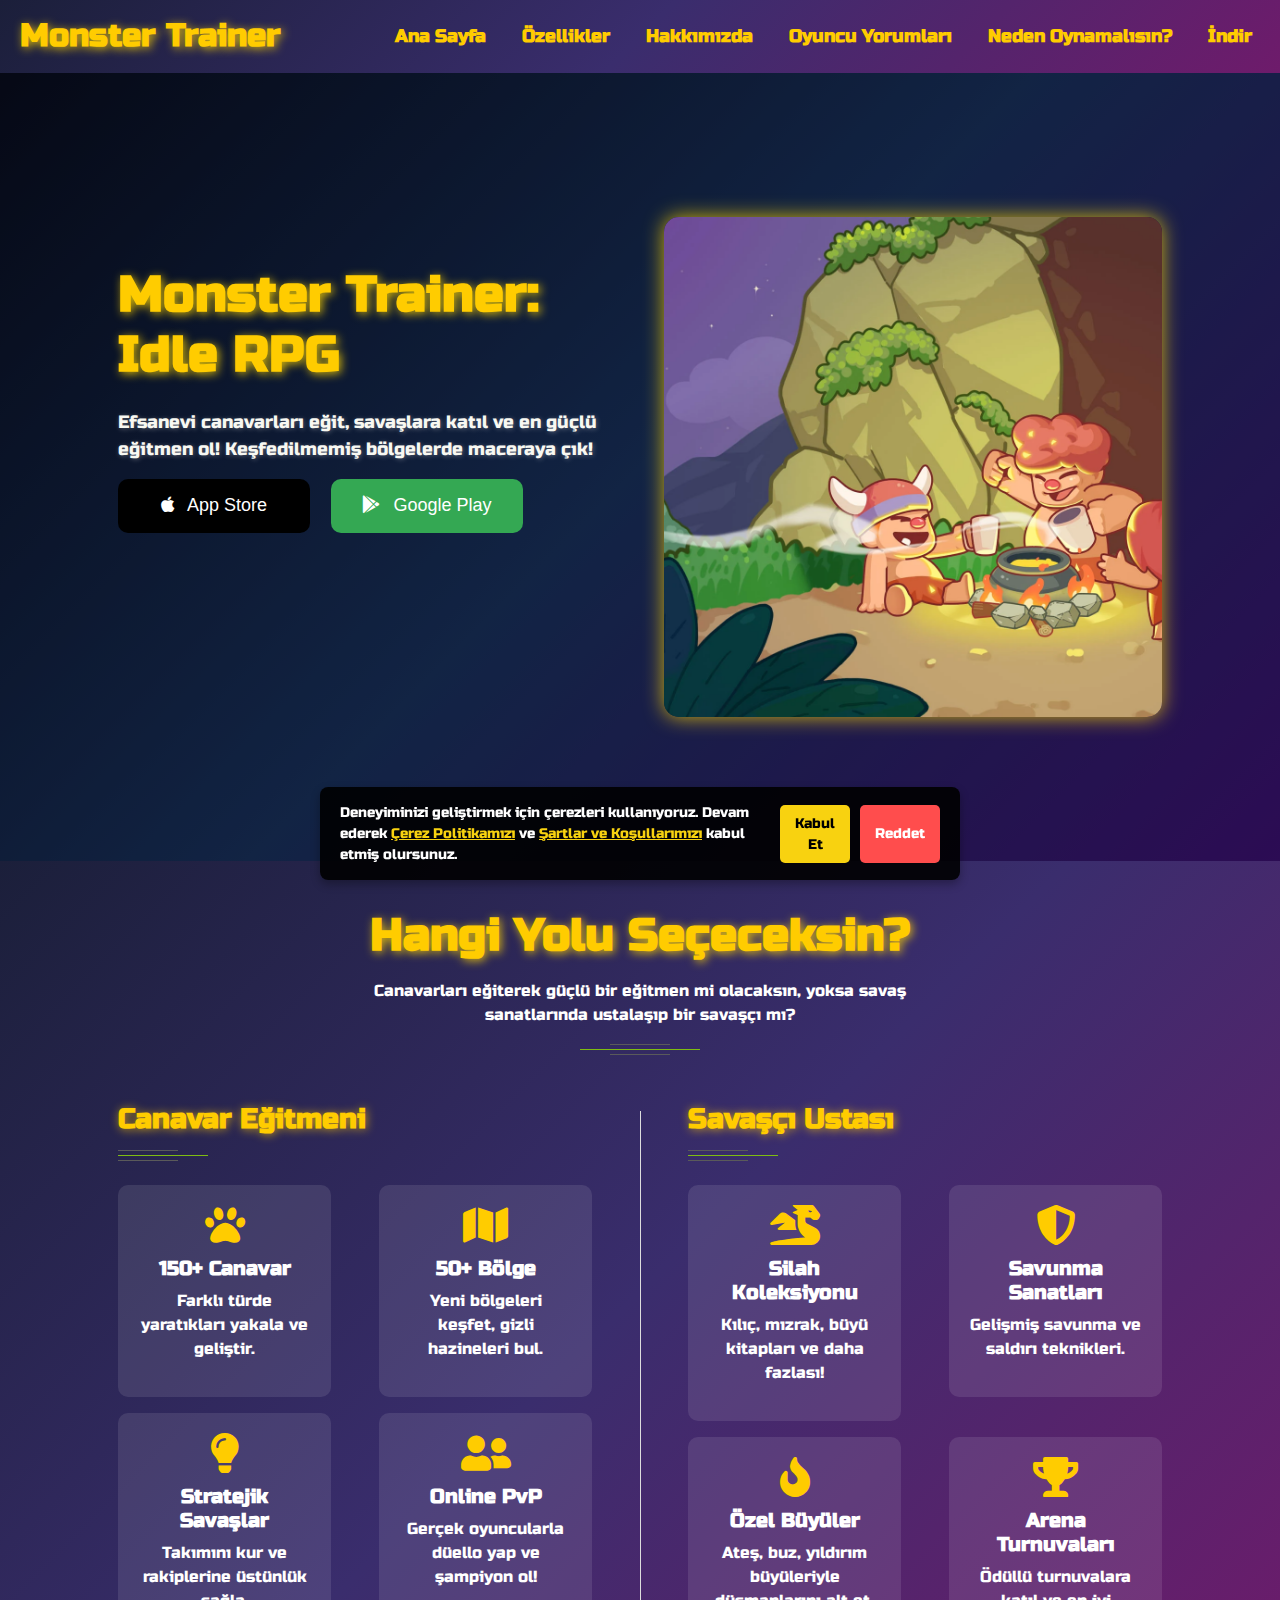
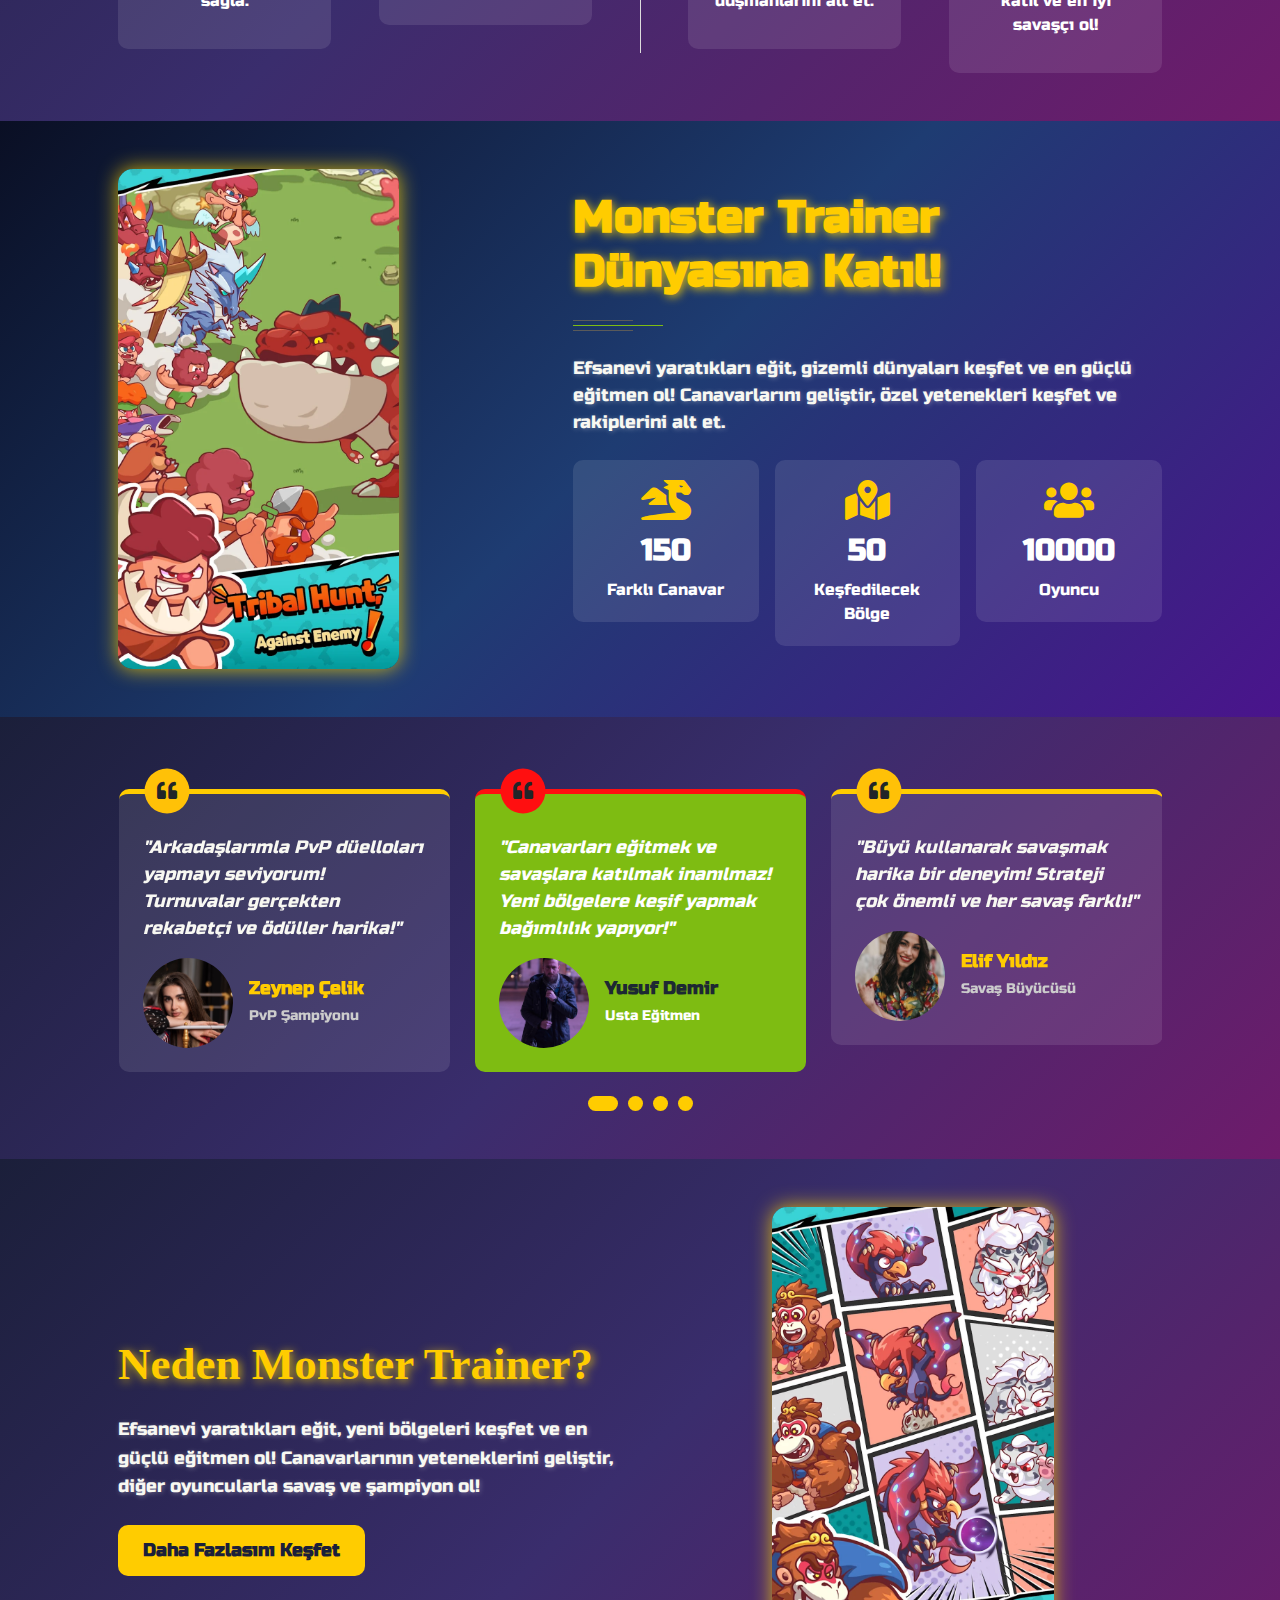
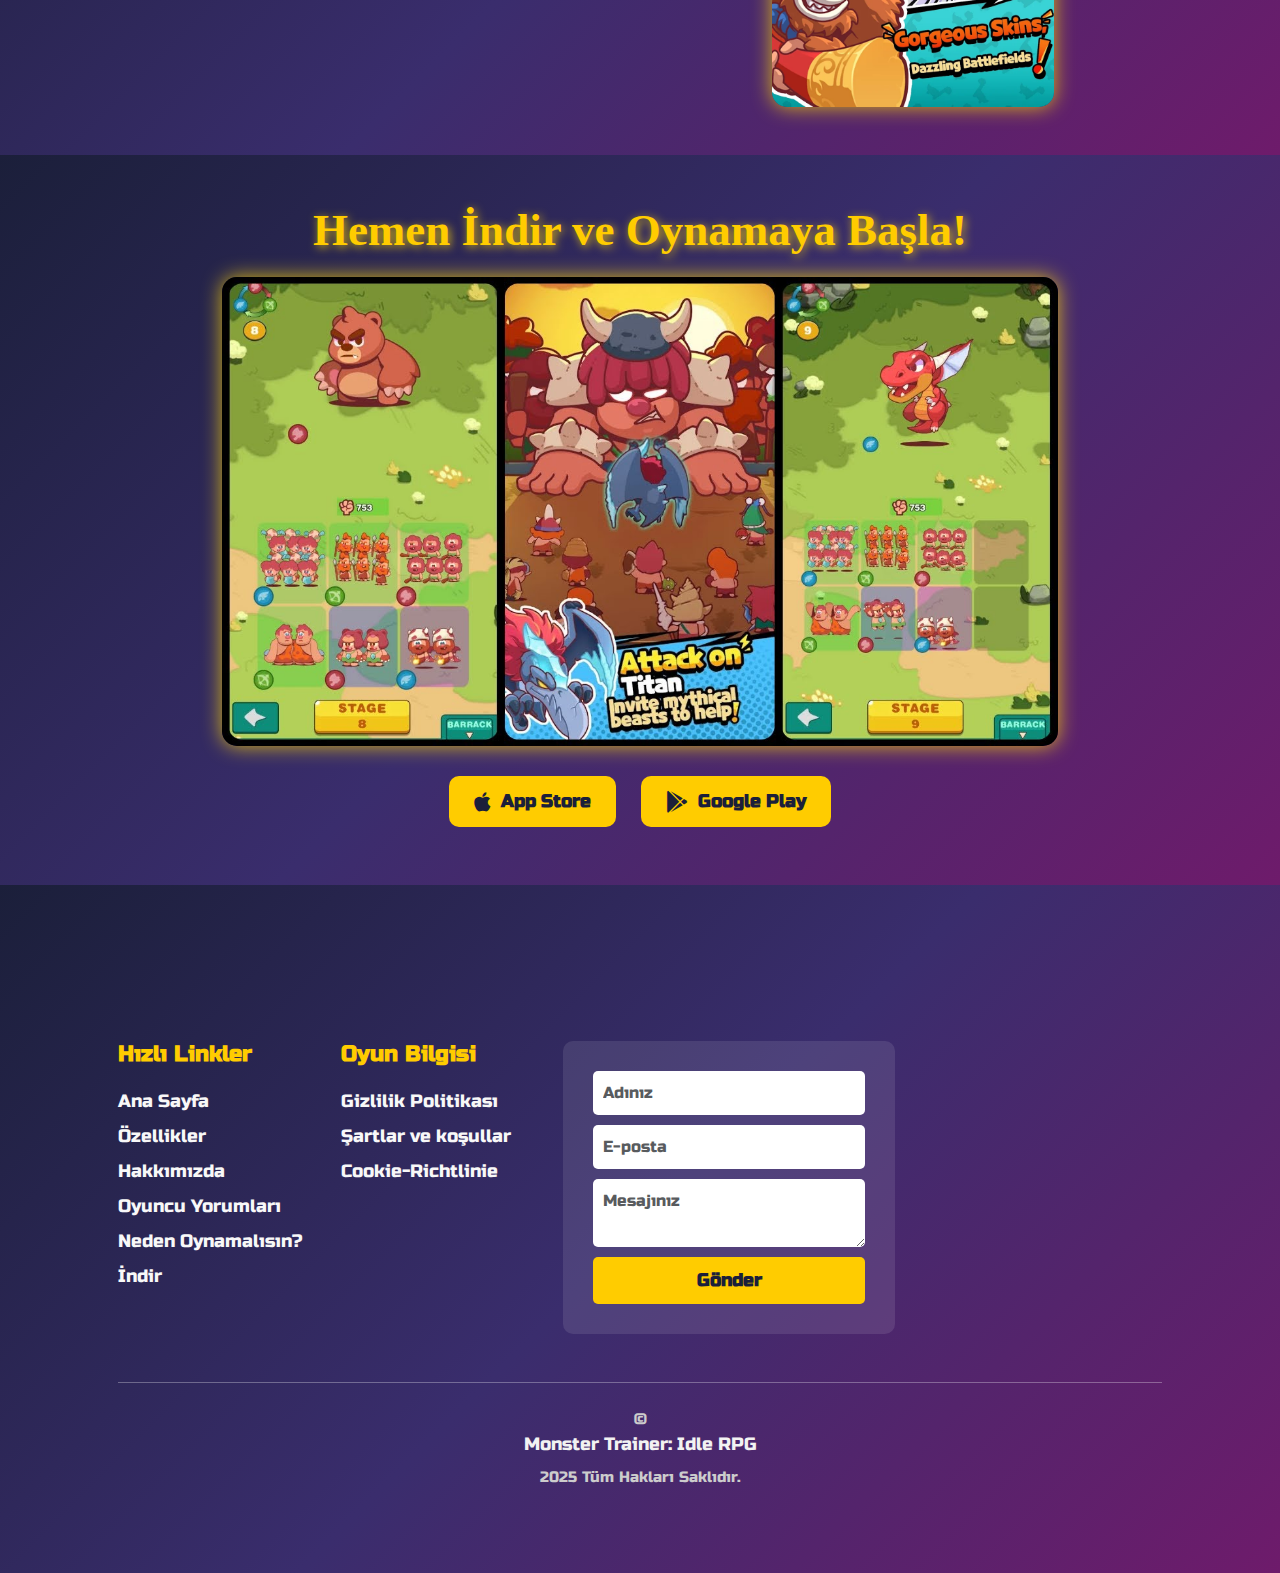
<file: index.html>
<!DOCTYPE html>
<html lang="tr">

<head>
    <meta charset="utf-8">
    <meta content="width=device-width, initial-scale=1.0" name="viewport">
    <title>Monster Trainer - Efsanevi Canavarları Eğit ve Keşfet!</title>
    <meta name="keywords"
        content="Monster Trainer, Idle RPG, Canavar Eğitimi, Stratejik Savaşlar, Arena Turnuvası, Online Oyun">
    <meta name="description"
        content="Monster Trainer ile efsanevi canavarları eğit, büyülü dünyaları keşfet ve en güçlü eğitmen ol! PvP savaşlarına katıl, özel yetenekleri keşfet ve turnuvalarda şampiyon ol!">
    <link href="img/ico.webp" rel="icon">
    <link rel="preconnect" href="https://fonts.googleapis.com">
    <link rel="preconnect" href="https://fonts.gstatic.com" crossorigin>
    <link href="https://fonts.googleapis.com/css2?family=Russo+One&family=Raleway:wght@400;500;600;700&display=swap"
        rel="stylesheet">
    <link href="https://cdnjs.cloudflare.com/ajax/libs/font-awesome/5.10.0/css/all.min.css" rel="stylesheet">
    <link href="https://cdn.jsdelivr.net/npm/owl.carousel@2.3.4/dist/assets/owl.carousel.min.css" rel="stylesheet">
    <link href="https://cdn.jsdelivr.net/npm/bootstrap@5.1.3/dist/css/bootstrap.min.css" rel="stylesheet">
    <link href="css/style.css" rel="stylesheet">
</head>
<div id="cookie-banner" class="cookie-banner">
    <p>
        Deneyiminizi geliştirmek için çerezleri kullanıyoruz. Devam ederek
        <a href="cookie.html">Çerez Politikamızı</a> ve
        <a href="terms.html">Şartlar ve Koşullarımızı</a> kabul etmiş olursunuz.
    </p>
    <div class="cookie-buttons">
        <button id="accept-cookies">Kabul Et</button>
        <button id="decline-cookies">Reddet</button>
    </div>
</div>

<body>
    <div class="container-xxl bg-white p-0">

        <div class="container-xxl position-relative p-0">

            <nav class="navbar navbar-expand-lg navbar-dark px-4 px-lg-5 py-3 py-lg-0">
                <a href="/" class="navbar-brand p-0">
                    <h1 class="m-0">Monster Trainer</h1>
                </a>
                <button class="navbar-toggler" type="button" data-bs-toggle="collapse" data-bs-target="#navbarCollapse">
                    <span class="fa fa-bars"></span>
                </button>
                <div class="collapse navbar-collapse" id="navbarCollapse">
                    <div class="navbar-nav ms-auto py-0">
                        <a href="/" class="nav-item nav-link ">Ana Sayfa</a>
                        <a href="#features" class="nav-item nav-link">Özellikler</a>
                        <a href="#about" class="nav-item nav-link">Hakkımızda</a>
                        <a href="#testi" class="nav-item nav-link">Oyuncu Yorumları</a>
                        <a href="#why" class="nav-item nav-link">Neden Oynamalısın?</a>
                        <a href="#download" class="nav-item nav-link">İndir</a>

                    </div>
                </div>
            </nav>

            <div class="container-xxl py-5 hero-header">
                <div class="container my-5 py-5 px-lg-5">
                    <div class="row g-5">
                        <div class="col-lg-6 pt-5 text-center text-lg-start position-relative">
                            <h1 class="mb-4 animated slideInLeft">Monster Trainer: Idle RPG</h1>
                            <p class="animated slideInLeft">
                                Efsanevi canavarları eğit, savaşlara katıl ve en güçlü eğitmen ol! Keşfedilmemiş
                                bölgelerde maceraya çık!
                            </p>
                            <a href="https://apps.apple.com/" target="_blank"
                                class="btn btn-store btn-appstore me-3 animated slideInLeft">
                                <i class="fab fa-apple me-2"></i> App Store
                            </a>
                            <a href="https://play.google.com/store/apps/details?id=com.soulgame.idleMonster&hl=tr"
                                target="_blank" class="btn btn-store btn-googleplay animated slideInLeft">
                                <i class="fab fa-google-play me-2"></i> Google Play
                            </a>
                        </div>
                        <div class="col-lg-6 text-center text-lg-start">
                            <img class="img-fluid animated zoomIn game-image" src="img/main.webp"
                                alt="Monster Trainer Idle RPG">
                        </div>
                    </div>
                </div>
            </div>

        </div>

        <div id="features" class="container-xxl py-5 features-section">
            <div class="container px-lg-5">
                <div class="section-title position-relative text-center mx-auto mb-5 pb-4 wow fadeInUp"
                    data-wow-delay="0.1s" style="max-width: 600px;">
                    <h1 class="mb-3">Hangi Yolu Seçeceksin?</h1>
                    <p class="mb-1">
                        Canavarları eğiterek güçlü bir eğitmen mi olacaksın, yoksa savaş sanatlarında ustalaşıp bir
                        savaşçı mı?
                    </p>
                </div>
                <div class="row g-5 comparison position-relative">

                    <div class="col-lg-6 pe-lg-5">
                        <div class="section-title position-relative mx-auto mb-4 pb-4">
                            <h3 class="fw-bold mb-0">Canavar Eğitmeni</h3>
                        </div>
                        <div class="row gy-3 gx-5">
                            <div class="col-sm-6 wow fadeIn" data-wow-delay="0.1s">
                                <div class="feature-box">
                                    <i class="fas fa-paw"></i>
                                    <h5 class="fw-bold">150+ Canavar</h5>
                                    <p>Farklı türde yaratıkları yakala ve geliştir.</p>
                                </div>
                            </div>
                            <div class="col-sm-6 wow fadeIn" data-wow-delay="0.3s">
                                <div class="feature-box">
                                    <i class="fas fa-map"></i>
                                    <h5 class="fw-bold">50+ Bölge</h5>
                                    <p>Yeni bölgeleri keşfet, gizli hazineleri bul.</p>
                                </div>
                            </div>
                            <div class="col-sm-6 wow fadeIn" data-wow-delay="0.5s">
                                <div class="feature-box">
                                    <i class="fas fa-lightbulb"></i>
                                    <h5 class="fw-bold">Stratejik Savaşlar</h5>
                                    <p>Takımını kur ve rakiplerine üstünlük sağla.</p>
                                </div>
                            </div>
                            <div class="col-sm-6 wow fadeIn" data-wow-delay="0.7s">
                                <div class="feature-box">
                                    <i class="fas fa-user-friends"></i>
                                    <h5 class="fw-bold">Online PvP</h5>
                                    <p>Gerçek oyuncularla düello yap ve şampiyon ol!</p>
                                </div>
                            </div>
                        </div>
                    </div>

                    <div class="col-lg-6 ps-lg-5">
                        <div class="section-title position-relative mx-auto mb-4 pb-4">
                            <h3 class="fw-bold mb-0">Savaşçı Ustası</h3>
                        </div>
                        <div class="row gy-3 gx-5">
                            <div class="col-sm-6 wow fadeIn" data-wow-delay="0.1s">
                                <div class="feature-box">
                                    <i class="fas fa-dragon"></i>
                                    <h5 class="fw-bold">Silah Koleksiyonu</h5>
                                    <p>Kılıç, mızrak, büyü kitapları ve daha fazlası!</p>
                                </div>
                            </div>
                            <div class="col-sm-6 wow fadeIn" data-wow-delay="0.3s">
                                <div class="feature-box">
                                    <i class="fas fa-shield-alt"></i>
                                    <h5 class="fw-bold">Savunma Sanatları</h5>
                                    <p>Gelişmiş savunma ve saldırı teknikleri.</p>
                                </div>
                            </div>
                            <div class="col-sm-6 wow fadeIn" data-wow-delay="0.5s">
                                <div class="feature-box">
                                    <i class="fas fa-fire"></i>
                                    <h5 class="fw-bold">Özel Büyüler</h5>
                                    <p>Ateş, buz, yıldırım büyüleriyle düşmanlarını alt et.</p>
                                </div>
                            </div>
                            <div class="col-sm-6 wow fadeIn" data-wow-delay="0.7s">
                                <div class="feature-box">
                                    <i class="fas fa-trophy"></i>
                                    <h5 class="fw-bold">Arena Turnuvaları</h5>
                                    <p>Ödüllü turnuvalara katıl ve en iyi savaşçı ol!</p>
                                </div>
                            </div>
                        </div>
                    </div>
                </div>
            </div>
        </div>
        <div id="about" class="container-xxl py-5 about-section">
            <div class="container px-lg-5">
                <div class="row g-5 align-items-center">
                    <div class="col-lg-5">
                        <img class="img-fluid wow zoomIn game-image" data-wow-delay="0.5s"
                            src="img/about.webp" alt="Monster Trainer">
                    </div>
                    <div class="col-lg-7 wow fadeInUp" data-wow-delay="0.1s">
                        <div class="section-title position-relative mb-4 pb-4">
                            <h1 class="mb-2">Monster Trainer Dünyasına Katıl!</h1>
                        </div>
                        <p class="about-text mb-4">
                            Efsanevi yaratıkları eğit, gizemli dünyaları keşfet ve en güçlü eğitmen ol! Canavarlarını
                            geliştir,
                            özel yetenekleri keşfet ve rakiplerini alt et.
                        </p>
                        <div class="row g-3">
                            <div class="col-sm-4 wow fadeIn" data-wow-delay="0.1s">
                                <div class="stat-box">
                                    <i class="fas fa-dragon"></i>
                                    <h2 data-toggle="counter-up">150</h2>
                                    <p class="mb-0">Farklı Canavar</p>
                                </div>
                            </div>
                            <div class="col-sm-4 wow fadeIn" data-wow-delay="0.3s">
                                <div class="stat-box">
                                    <i class="fas fa-map-marked-alt"></i>
                                    <h2 data-toggle="counter-up">50</h2>
                                    <p class="mb-0">Keşfedilecek Bölge</p>
                                </div>
                            </div>
                            <div class="col-sm-4 wow fadeIn" data-wow-delay="0.5s">
                                <div class="stat-box">
                                    <i class="fas fa-users"></i>
                                    <h2 data-toggle="counter-up">10000</h2>
                                    <p class="mb-0">Oyuncu</p>
                                </div>
                            </div>
                        </div>
                    </div>

                </div>
            </div>
        </div>
        <div id="testi" class="container-xxl py-5 testimonials-section wow fadeInUp" data-wow-delay="0.1s">
            <div class="container px-lg-5">
                <div class="owl-carousel testimonial-carousel">

                    <div class="testimonial-item position-relative p-4 my-4">
                        <div class="d-flex align-items-center justify-content-center position-absolute top-0 start-0 ms-5 translate-middle bg-warning rounded-circle"
                            style="width: 45px; height: 45px; margin-top: -3px;">
                            <i class="fa fa-quote-left text-dark"></i>
                        </div>
                        <p class="mt-3">"Canavarları eğitmek ve savaşlara katılmak inanılmaz! Yeni bölgelere keşif
                            yapmak bağımlılık yapıyor!"</p>
                        <div class="d-flex align-items-center">
                            <img class="img-fluid flex-shrink-0" src="img/rev-1.png" alt="Yusuf">
                            <div class="ps-3">
                                <h6 class="fw-bold mb-1">Yusuf Demir</h6>
                                <small>Usta Eğitmen</small>
                            </div>
                        </div>
                    </div>

                    <div class="testimonial-item position-relative p-4 my-4">
                        <div class="d-flex align-items-center justify-content-center position-absolute top-0 start-0 ms-5 translate-middle bg-warning rounded-circle"
                            style="width: 45px; height: 45px; margin-top: -3px;">
                            <i class="fa fa-quote-left text-dark"></i>
                        </div>
                        <p class="mt-3">"Büyü kullanarak savaşmak harika bir deneyim! Strateji çok önemli ve her savaş
                            farklı!"</p>
                        <div class="d-flex align-items-center">
                            <img class="img-fluid flex-shrink-0" src="img/rev-2.png" alt="Elif">
                            <div class="ps-3">
                                <h6 class="fw-bold mb-1">Elif Yıldız</h6>
                                <small>Savaş Büyücüsü</small>
                            </div>
                        </div>
                    </div>

                    <div class="testimonial-item position-relative p-4 my-4">
                        <div class="d-flex align-items-center justify-content-center position-absolute top-0 start-0 ms-5 translate-middle bg-warning rounded-circle"
                            style="width: 45px; height: 45px; margin-top: -3px;">
                            <i class="fa fa-quote-left text-dark"></i>
                        </div>
                        <p class="mt-3">"Canavarların seviyesini yükseltmek ve yeni yetenekler kazanmak çok eğlenceli!
                            Oyunun dünyası muazzam!"</p>
                        <div class="d-flex align-items-center">
                            <img class="img-fluid flex-shrink-0" src="img/rev-3.png" alt="Emre">
                            <div class="ps-3">
                                <h6 class="fw-bold mb-1">Emre Kaya</h6>
                                <small>Canavar Koleksiyoneri</small>
                            </div>
                        </div>
                    </div>

                    <div class="testimonial-item position-relative p-4 my-4">
                        <div class="d-flex align-items-center justify-content-center position-absolute top-0 start-0 ms-5 translate-middle bg-warning rounded-circle"
                            style="width: 45px; height: 45px; margin-top: -3px;">
                            <i class="fa fa-quote-left text-dark"></i>
                        </div>
                        <p class="mt-3">"Arkadaşlarımla PvP düelloları yapmayı seviyorum! Turnuvalar gerçekten rekabetçi
                            ve ödüller harika!"</p>
                        <div class="d-flex align-items-center">
                            <img class="img-fluid flex-shrink-0" src="img/rev-4.png" alt="Zeynep">
                            <div class="ps-3">
                                <h6 class="fw-bold mb-1">Zeynep Çelik</h6>
                                <small>PvP Şampiyonu</small>
                            </div>
                        </div>
                    </div>
                </div>
            </div>
        </div>
        <div id="why" class="container-xxl py-5 why-play-section">
            <div class="container px-lg-5">
                <div class="row g-5 align-items-center">

                    <div class="col-lg-6">
                        <h1 class="why-play-title mb-4">Neden Monster Trainer?</h1>
                        <p class="why-play-text mb-4">
                            Efsanevi yaratıkları eğit, yeni bölgeleri keşfet ve en güçlü eğitmen ol!
                            Canavarlarının yeteneklerini geliştir, diğer oyuncularla savaş ve şampiyon ol!
                        </p>
                        <a href="#download" class="btn-explore">Daha Fazlasını Keşfet</a>
                    </div>

                    <div class="col-lg-6 text-center">
                        <img class="img-fluid game-image" src="img/why.webp" alt="Why Play Monster Trainer">
                    </div>
                </div>
            </div>
        </div>


        <div id="download" class="container-xxl py-5 download-section">
            <div class="container px-lg-5">

                <h1 class="download-title">Hemen İndir ve Oynamaya Başla!</h1>

                <img class="img-fluid server-image" src="img/download.jpg" alt="Monster Trainer Server">

                <div>
                    <a href="https://apps.apple.com/us/app/monster-trainer-idle-rpg/id6465843366?l=tr" target="_blank"
                        class="btn-download">
                        <i class="fab fa-apple"></i> App Store
                    </a>
                    <a href="https://play.google.com/store/apps/details?id=com.soulgame.idleMonster&hl=tr"
                        target="_blank" class="btn-download">
                        <i class="fab fa-google-play"></i> Google Play
                    </a>
                </div>
            </div>
        </div>

        <div class="container-fluid footer wow fadeIn" data-wow-delay="0.1s">
            <div class="container py-5 px-lg-5">
                <div class="row gy-5 gx-4 pt-5">

                    <div class="col-lg-5 col-md-12">
                        <div class="row gy-5 g-4">
                            <div class="col-md-6">
                                <h5 class="fw-bold">Hızlı Linkler</h5>
                                <a href="/">Ana Sayfa</a>
                                <a href="#features">Özellikler</a>
                                <a href="#about">Hakkımızda</a>
                                <a href="#testi">Oyuncu Yorumları</a>
                                <a href="#why">Neden Oynamalısın?</a>
                                <a href="#download">İndir</a>

                            </div>
                            <div class="col-md-6">
                                <h5 class="fw-bold">Oyun Bilgisi</h5>
                                <a href="privacy.html">Gizlilik Politikası</a>
                                <a href="terms.html">Şartlar ve koşullar</a>
                                <a href="cookie.html">Cookie-Richtlinie</a>
                            </div>
                        </div>
                    </div>

                    <div class="col-md-6 col-lg-4 mt-lg-n5">
                        <form action="thankyou.php" method="post" class="footer-form">
                            <input type="text" class="form-control" placeholder="Adınız" required>
                            <input type="email" class="form-control" placeholder="E-posta" required>
                            <textarea class="form-control" rows="2" placeholder="Mesajınız" required></textarea>
                            <button type="submit">Gönder</button>
                        </form>
                    </div>
                </div>
            </div>

            <div class="container px-lg-5">
                <div class="copyright">
                    &copy; <a href="/">Monster Trainer: Idle RPG</a> 2025 Tüm Hakları Saklıdır.
                </div>
            </div>
        </div>

    </div>

    <script src="https://code.jquery.com/jquery-3.4.1.min.js"></script>
    <script src="https://cdn.jsdelivr.net/npm/bootstrap@5.0.0/dist/js/bootstrap.bundle.min.js"></script>
    <script src="https://cdn.jsdelivr.net/npm/owl.carousel@2.3.4/dist/owl.carousel.min.js"></script>
    <script src="js/script.js"></script>
</body>

</html>
</file>
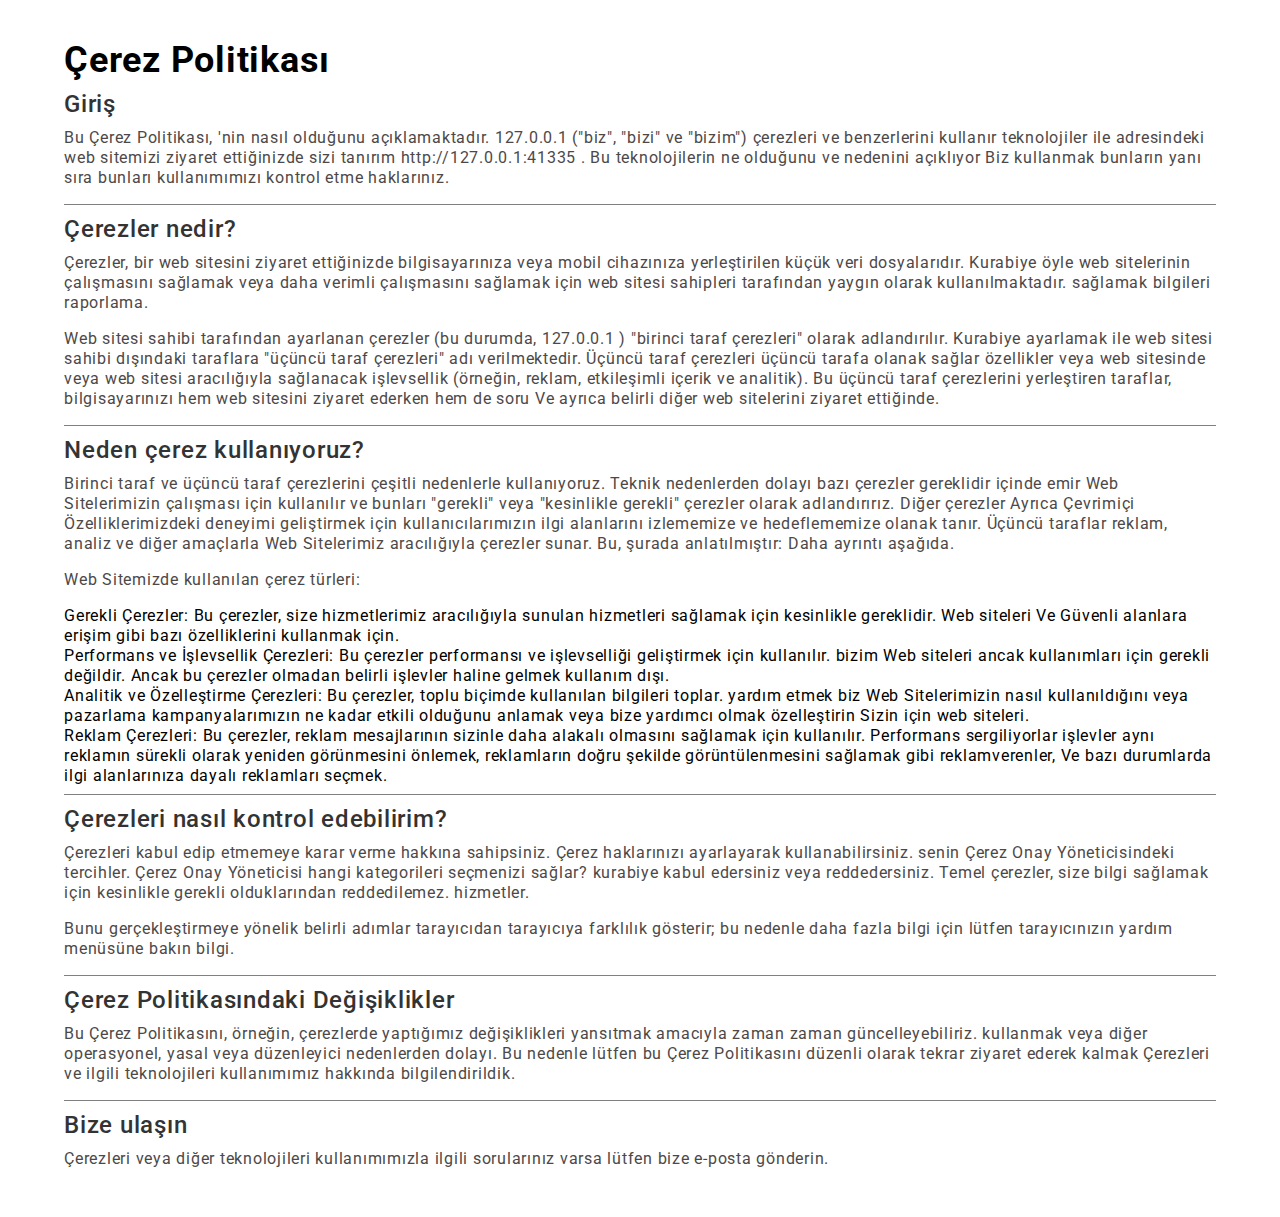
<file: cookie.html>
<!doctype html>
<html lang="tr">
<head>
    <title>Cookie-Richtlinie</title>
    <meta charset="UTF-8">
    <meta name="viewport"
          content="width=device-width, user-scalable=no, initial-scale=1.0, maximum-scale=1.0, minimum-scale=1.0">
    <meta http-equiv="X-UA-Compatible" content="ie=edge">
    <link rel="preconnect" href="https://fonts.googleapis.com">
    <link rel="preconnect" href="https://fonts.gstatic.com" crossorigin>
    <link href="https://fonts.googleapis.com/css2?family=Roboto:ital,wght@0,100;0,300;0,400;0,500;0,700;0,900;1,100;1,300;1,400;1,500;1,700;1,900&display=swap" rel="stylesheet">
    <style>
      html, body, div, span, applet, object, iframe,
      h1, h2, h3, h4, h5, h6, p, blockquote, pre,
      a, abbr, acronym, address, big, cite, code,
      del, dfn, em, img, ins, kbd, q, s, samp,
      small, strike, strong, sub, sup, tt, var,
      b, u, i, center,
      dl, dt, dd, ol, ul, li,
      fieldset, form, label, legend,
      table, caption, tbody, tfoot, thead, tr, th, td,
      article, aside, canvas, details, embed,
      figure, figcaption, footer, header, hgroup,
      menu, nav, output, ruby, section, summary,
      time, mark, audio, video {
          margin: 0;
          padding: 0;
          border: 0;
          font-size: 100%;
          font: inherit;
          vertical-align: baseline;
      }

      /* HTML5 display-role reset for older browsers */
      article, aside, details, figcaption, figure,
      footer, header, hgroup, menu, nav, section {
          display: block;
      }

      * {
          min-width: 0;
      }

      body {
          line-height: 1;
          font-family: "Roboto", serif;
          letter-spacing: 0.75px;
          line-height: 1.25;
      }

      ol, ul {
          list-style: none;
      }

      blockquote, q {
          quotes: none;
      }

      h2:not(:first-of-type) {
        padding-top: 0.5rem;
        border-top: 1px solid gray;
      }

      h2 {
        color: #333
      }

      p {
        margin-bottom: 0.5rem;
        color: #4d4848;
      }

      blockquote:before, blockquote:after,
      q:before, q:after {
          content: '';
          content: none;
      }

      table {
          border-collapse: collapse;
          border-spacing: 0;
      }

      .flex {
          display: flex;
      }

      .flex-col {
          flex-direction: column;
      }

      .items-center {
          align-items: center;
      }

      .justify-center {
          justify-content: center;
      }

      .w-full {
          width: 100%;
      }

      .min-h-screen {
          min-height: 100vh;
      }

      .max-w-\[90\%\] {
          max-width: 90%;
      }

      .mx-auto {
          margin-left: auto;
          margin-right: auto;
      }

      .container {
          width: 100%;
      }

      .gap-2 {
          gap: 0.5rem;
      }

      .py-10 {
          padding-top: 2.5rem;
          padding-bottom: 2.5rem;
      }

      .font-bold {
          font-weight: bold;
      }

      .text-4xl {
          font-size: 2.25rem;
          line-height: 2.5rem;
      }

      .font-medium {
          font-weight: 500;
      }

      .text-2xl {
          font-size: 1.5rem;
          line-height: 2rem;
      }

      .list-disc {
          list-style-type: disc;
      }

      .list-inside {
          list-style-position: inside;
      }
    </style>
</head>
<body class="flex items-center justify-center w-full min-h-screen max-w-[1000px] mx-auto">
<main class="flex flex-col w-full max-w-[90%] container justify-center gap-2 py-10">
    <h1 class="font-bold text-4xl">Çerez Politikası</h1>
    <h2 class="font-medium text-2xl">Giriş</h2>
    <p>
        Bu Çerez Politikası, <b>'nin nasıl olduğunu açıklamaktadır.
        <script>const hostname = window.location.hostname;
        const name = hostname[0].toUpperCase() + hostname.slice(1, hostname.length);
        document.write(name)</script>
    </b> ("biz", "bizi" ve "bizim") çerezleri ve benzerlerini kullanır
        teknolojiler
        ile
        adresindeki web sitemizi ziyaret ettiğinizde sizi tanırım
        <script>document.write(window.location.origin)</script>
        . Bu teknolojilerin ne olduğunu ve nedenini açıklıyor
        Biz
        kullanmak
        bunların yanı sıra bunları kullanımımızı kontrol etme haklarınız.
    </p>


    <h2 class="font-medium text-2xl">Çerezler nedir?</h2>
    <p>Çerezler, bir web sitesini ziyaret ettiğinizde bilgisayarınıza veya mobil cihazınıza yerleştirilen küçük veri
        dosyalarıdır. Kurabiye
        öyle
        web sitelerinin çalışmasını sağlamak veya daha verimli çalışmasını sağlamak için web sitesi sahipleri tarafından
        yaygın olarak kullanılmaktadır.
        sağlamak
        bilgileri raporlama.</p>

    <p>Web sitesi sahibi tarafından ayarlanan çerezler (bu durumda, <b>
        <script>document.write(name)</script>
    </b>) "birinci taraf çerezleri" olarak adlandırılır. Kurabiye
        ayarlamak
        ile
        web sitesi sahibi dışındaki taraflara "üçüncü taraf çerezleri" adı verilmektedir. Üçüncü taraf çerezleri üçüncü
        tarafa olanak sağlar
        özellikler
        veya web sitesinde veya web sitesi aracılığıyla sağlanacak işlevsellik (örneğin, reklam, etkileşimli içerik ve
        analitik).

        Bu üçüncü taraf çerezlerini yerleştiren taraflar, bilgisayarınızı hem web sitesini ziyaret ederken hem de
        soru
        Ve
        ayrıca belirli diğer web sitelerini ziyaret ettiğinde.
    </p>

    <h2 class="font-medium text-2xl">Neden çerez kullanıyoruz?</h2>
    <p>Birinci taraf ve üçüncü taraf çerezlerini çeşitli nedenlerle kullanıyoruz. Teknik nedenlerden dolayı bazı
        çerezler gereklidir
        içinde
        emir
        Web Sitelerimizin çalışması için kullanılır ve bunları "gerekli" veya "kesinlikle gerekli" çerezler olarak
        adlandırırız. Diğer çerezler
        Ayrıca
        Çevrimiçi Özelliklerimizdeki deneyimi geliştirmek için kullanıcılarımızın ilgi alanlarını izlememize ve
        hedeflememize olanak tanır.
        Üçüncü
        taraflar reklam, analiz ve diğer amaçlarla Web Sitelerimiz aracılığıyla çerezler sunar. Bu, şurada
        anlatılmıştır:
        Daha
        ayrıntı aşağıda.</p>


    <p>Web Sitemizde kullanılan çerez türleri:</p>
    <ul class="list-dics list-inside">
        <li>Gerekli Çerezler: Bu çerezler, size hizmetlerimiz aracılığıyla sunulan hizmetleri sağlamak için kesinlikle
            gereklidir.
            Web siteleri
            Ve
            Güvenli alanlara erişim gibi bazı özelliklerini kullanmak için.
        </li>
        <li>Performans ve İşlevsellik Çerezleri: Bu çerezler performansı ve işlevselliği geliştirmek için kullanılır.
            bizim
            Web siteleri ancak kullanımları için gerekli değildir. Ancak bu çerezler olmadan belirli işlevler
            haline gelmek
            kullanım dışı.
        </li>
        <li>
            Analitik ve Özelleştirme Çerezleri: Bu çerezler, toplu biçimde kullanılan bilgileri toplar.
            yardım etmek
            biz
            Web Sitelerimizin nasıl kullanıldığını veya pazarlama kampanyalarımızın ne kadar etkili olduğunu anlamak
            veya bize yardımcı olmak
            özelleştirin
            Sizin için web siteleri.
        </li>
        <li>
            Reklam Çerezleri: Bu çerezler, reklam mesajlarının sizinle daha alakalı olmasını sağlamak için kullanılır.
            Performans sergiliyorlar
            işlevler
            aynı reklamın sürekli olarak yeniden görünmesini önlemek, reklamların doğru şekilde görüntülenmesini
            sağlamak gibi
            reklamverenler,
            Ve
            bazı durumlarda ilgi alanlarınıza dayalı reklamları seçmek.
        </li>
    </ul>


    <h2 class="font-medium text-2xl">Çerezleri nasıl kontrol edebilirim?</h2>
    <p>Çerezleri kabul edip etmemeye karar verme hakkına sahipsiniz. Çerez haklarınızı ayarlayarak kullanabilirsiniz.
        senin
        Çerez Onay Yöneticisindeki tercihler. Çerez Onay Yöneticisi hangi kategorileri seçmenizi sağlar?
        kurabiye
        kabul edersiniz veya reddedersiniz. Temel çerezler, size bilgi sağlamak için kesinlikle gerekli olduklarından
        reddedilemez.
        hizmetler.</p>
    <p>Bunu gerçekleştirmeye yönelik belirli adımlar tarayıcıdan tarayıcıya farklılık gösterir; bu nedenle daha fazla
        bilgi için lütfen tarayıcınızın yardım menüsüne bakın
        bilgi.</p>

    <h2 class="font-medium text-2xl">
        Çerez Politikasındaki Değişiklikler
    </h2>
    <p>Bu Çerez Politikasını, örneğin, çerezlerde yaptığımız değişiklikleri yansıtmak amacıyla zaman zaman
        güncelleyebiliriz.
        kullanmak
        veya
        diğer operasyonel, yasal veya düzenleyici nedenlerden dolayı. Bu nedenle lütfen bu Çerez Politikasını düzenli
        olarak tekrar ziyaret ederek
        kalmak
        Çerezleri ve ilgili teknolojileri kullanımımız hakkında bilgilendirildik.</p>

    <h2 class="font-medium text-2xl">Bize ulaşın</h2>
    <p>Çerezleri veya diğer teknolojileri kullanımımızla ilgili sorularınız varsa lütfen bize e-posta gönderin.</p>
</main>
</body>
</html>
</file>
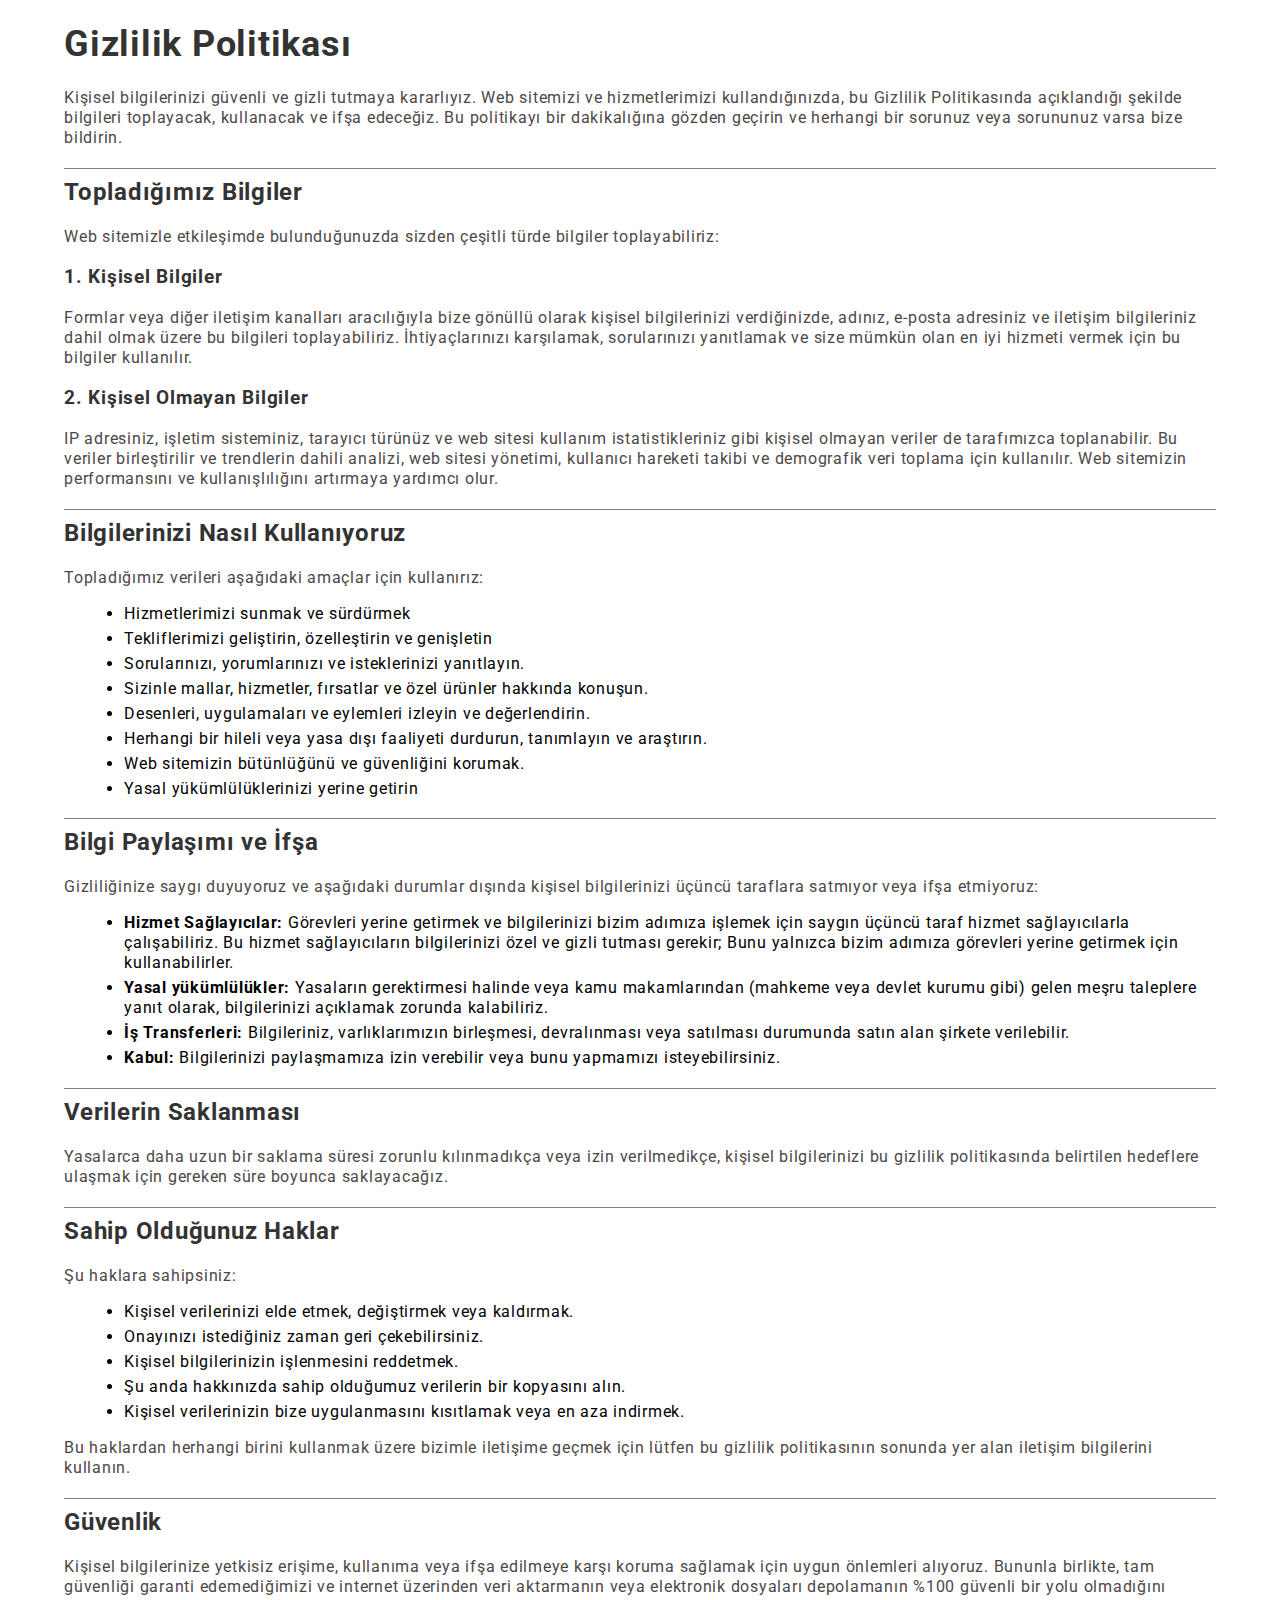
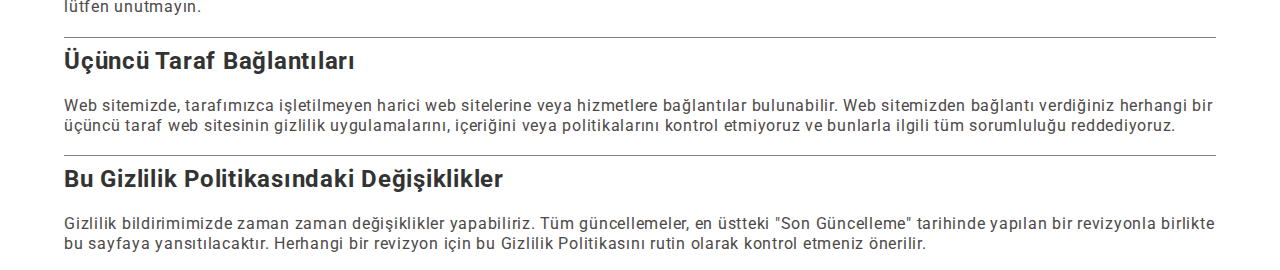
<file: privacy.html>
<!DOCTYPE html>
<html lang="tr">
<head>
  <meta charset="UTF-8">
  <meta http-equiv="X-UA-Compatible" content="IE=edge">
  <meta name="viewport" content="width=device-width, initial-scale=1.0">
  <title>Gizlilik Politikası</title>
  <link rel="preconnect" href="https://fonts.googleapis.com">
  <link rel="preconnect" href="https://fonts.gstatic.com" crossorigin>
  <link href="https://fonts.googleapis.com/css2?family=Roboto:ital,wght@0,100;0,300;0,400;0,500;0,700;0,900;1,100;1,300;1,400;1,500;1,700;1,900&display=swap" 
    rel="stylesheet">

    <style>
      body {
        font-family: "Roboto", serif;
        letter-spacing: 0.75px;
        line-height: 1.25;
        margin: auto;
        width: 90%;
        padding: 0;
      }
      h1, h2, h3 {
        color: #333;
      }
      h1 {
        font-size: 2.25rem;
        line-height: 2.5rem;
      }
      h2 {
        border-top: 1px solid gray;
        padding-top: 0.5rem;
      }
      p {
        color: #4d4848;
      }
      ul {
        list-style-type: disc;
        margin-left: 20px;
      }
      li {
        margin-bottom: 5px;
      }
      strong {
        color: #000000;
      }
    </style>
</head>
<body>
  <h1>Gizlilik Politikası</h1>
  <p>Kişisel bilgilerinizi güvenli ve gizli tutmaya kararlıyız. Web sitemizi ve hizmetlerimizi kullandığınızda, bu Gizlilik Politikasında açıklandığı şekilde bilgileri toplayacak, kullanacak ve ifşa edeceğiz. Bu politikayı bir dakikalığına gözden geçirin ve herhangi bir sorunuz veya sorununuz varsa bize bildirin.</p>
  
  <h2>Topladığımız Bilgiler</h2>
  <p>Web sitemizle etkileşimde bulunduğunuzda sizden çeşitli türde bilgiler toplayabiliriz:</p>
  
  <h3>1. Kişisel Bilgiler</h3>
  <p>Formlar veya diğer iletişim kanalları aracılığıyla bize gönüllü olarak kişisel bilgilerinizi verdiğinizde, adınız, e-posta adresiniz ve iletişim bilgileriniz dahil olmak üzere bu bilgileri toplayabiliriz. İhtiyaçlarınızı karşılamak, sorularınızı yanıtlamak ve size mümkün olan en iyi hizmeti vermek için bu bilgiler kullanılır.
  </p>
  
  <h3>2. Kişisel Olmayan Bilgiler</h3>
  <p>IP adresiniz, işletim sisteminiz, tarayıcı türünüz ve web sitesi kullanım istatistikleriniz gibi kişisel olmayan veriler de tarafımızca toplanabilir. Bu veriler birleştirilir ve trendlerin dahili analizi, web sitesi yönetimi, kullanıcı hareketi takibi ve demografik veri toplama için kullanılır. Web sitemizin performansını ve kullanışlılığını artırmaya yardımcı olur.
  </p>
  
  <h2>Bilgilerinizi Nasıl Kullanıyoruz</h2>
  <p>Topladığımız verileri aşağıdaki amaçlar için kullanırız:</p>
  <ul>
    <li>Hizmetlerimizi sunmak ve sürdürmek </li>
    <li>Tekliflerimizi geliştirin, özelleştirin ve genişletin</li>
    <li>Sorularınızı, yorumlarınızı ve isteklerinizi yanıtlayın.</li>
    <li>Sizinle mallar, hizmetler, fırsatlar ve özel ürünler hakkında konuşun.</li>
    <li>Desenleri, uygulamaları ve eylemleri izleyin ve değerlendirin.</li>
    <li>Herhangi bir hileli veya yasa dışı faaliyeti durdurun, tanımlayın ve araştırın.</li>
    <li>Web sitemizin bütünlüğünü ve güvenliğini korumak.</li>
    <li>Yasal yükümlülüklerinizi yerine getirin</li>
  </ul>
  
  <h2>Bilgi Paylaşımı ve İfşa</h2>
  <p>Gizliliğinize saygı duyuyoruz ve aşağıdaki durumlar dışında kişisel bilgilerinizi üçüncü taraflara satmıyor veya ifşa etmiyoruz:</p>
  <ul>
    <li><strong>Hizmet Sağlayıcılar:</strong> Görevleri yerine getirmek ve bilgilerinizi bizim adımıza işlemek için saygın üçüncü taraf hizmet sağlayıcılarla çalışabiliriz. Bu hizmet sağlayıcıların bilgilerinizi özel ve gizli tutması gerekir; Bunu yalnızca bizim adımıza görevleri yerine getirmek için kullanabilirler.</li>
    <li><strong>Yasal yükümlülükler:</strong>  Yasaların gerektirmesi halinde veya kamu makamlarından (mahkeme veya devlet kurumu gibi) gelen meşru taleplere yanıt olarak, bilgilerinizi açıklamak zorunda kalabiliriz.</li>
    <li><strong>İş Transferleri:</strong> Bilgileriniz, varlıklarımızın birleşmesi, devralınması veya satılması durumunda satın alan şirkete verilebilir. </li>
    <li><strong>Kabul:</strong> Bilgilerinizi paylaşmamıza izin verebilir veya bunu yapmamızı isteyebilirsiniz.</li>
  </ul>
  
  <h2>Verilerin Saklanması</h2>
  <p>Yasalarca daha uzun bir saklama süresi zorunlu kılınmadıkça veya izin verilmedikçe, kişisel bilgilerinizi bu gizlilik politikasında belirtilen hedeflere ulaşmak için gereken süre boyunca saklayacağız.</p>
  
  <h2>Sahip Olduğunuz Haklar</h2>
  <p>Şu haklara sahipsiniz:</p>
  <ul>
    <li>Kişisel verilerinizi elde etmek, değiştirmek veya kaldırmak.</li>
    <li>Onayınızı istediğiniz zaman geri çekebilirsiniz.</li>
    <li>Kişisel bilgilerinizin işlenmesini reddetmek.</li>
    <li>Şu anda hakkınızda sahip olduğumuz verilerin bir kopyasını alın.</li>
    <li>Kişisel verilerinizin bize uygulanmasını kısıtlamak veya en aza indirmek.</li>
  </ul>
  
  <p>Bu haklardan herhangi birini kullanmak üzere bizimle iletişime geçmek için lütfen bu gizlilik politikasının sonunda yer alan iletişim bilgilerini kullanın.</p>
  
  <h2>Güvenlik</h2>
  <p>Kişisel bilgilerinize yetkisiz erişime, kullanıma veya ifşa edilmeye karşı koruma sağlamak için uygun önlemleri alıyoruz. Bununla birlikte, tam güvenliği garanti edemediğimizi ve internet üzerinden veri aktarmanın veya elektronik dosyaları depolamanın %100 güvenli bir yolu olmadığını lütfen unutmayın.</p>
  
  <h2>Üçüncü Taraf Bağlantıları</h2>
  <p>Web sitemizde, tarafımızca işletilmeyen harici web sitelerine veya hizmetlere bağlantılar bulunabilir. Web sitemizden bağlantı verdiğiniz herhangi bir üçüncü taraf web sitesinin gizlilik uygulamalarını, içeriğini veya politikalarını kontrol etmiyoruz ve bunlarla ilgili tüm sorumluluğu reddediyoruz.</p>
  
  <h2>Bu Gizlilik Politikasındaki Değişiklikler</h2>
  <p>Gizlilik bildirimimizde zaman zaman değişiklikler yapabiliriz. Tüm güncellemeler, en üstteki "Son Güncelleme" tarihinde yapılan bir revizyonla birlikte bu sayfaya yansıtılacaktır. Herhangi bir revizyon için bu Gizlilik Politikasını rutin olarak kontrol etmeniz önerilir.</p>
  
</body>
</html>
</file>
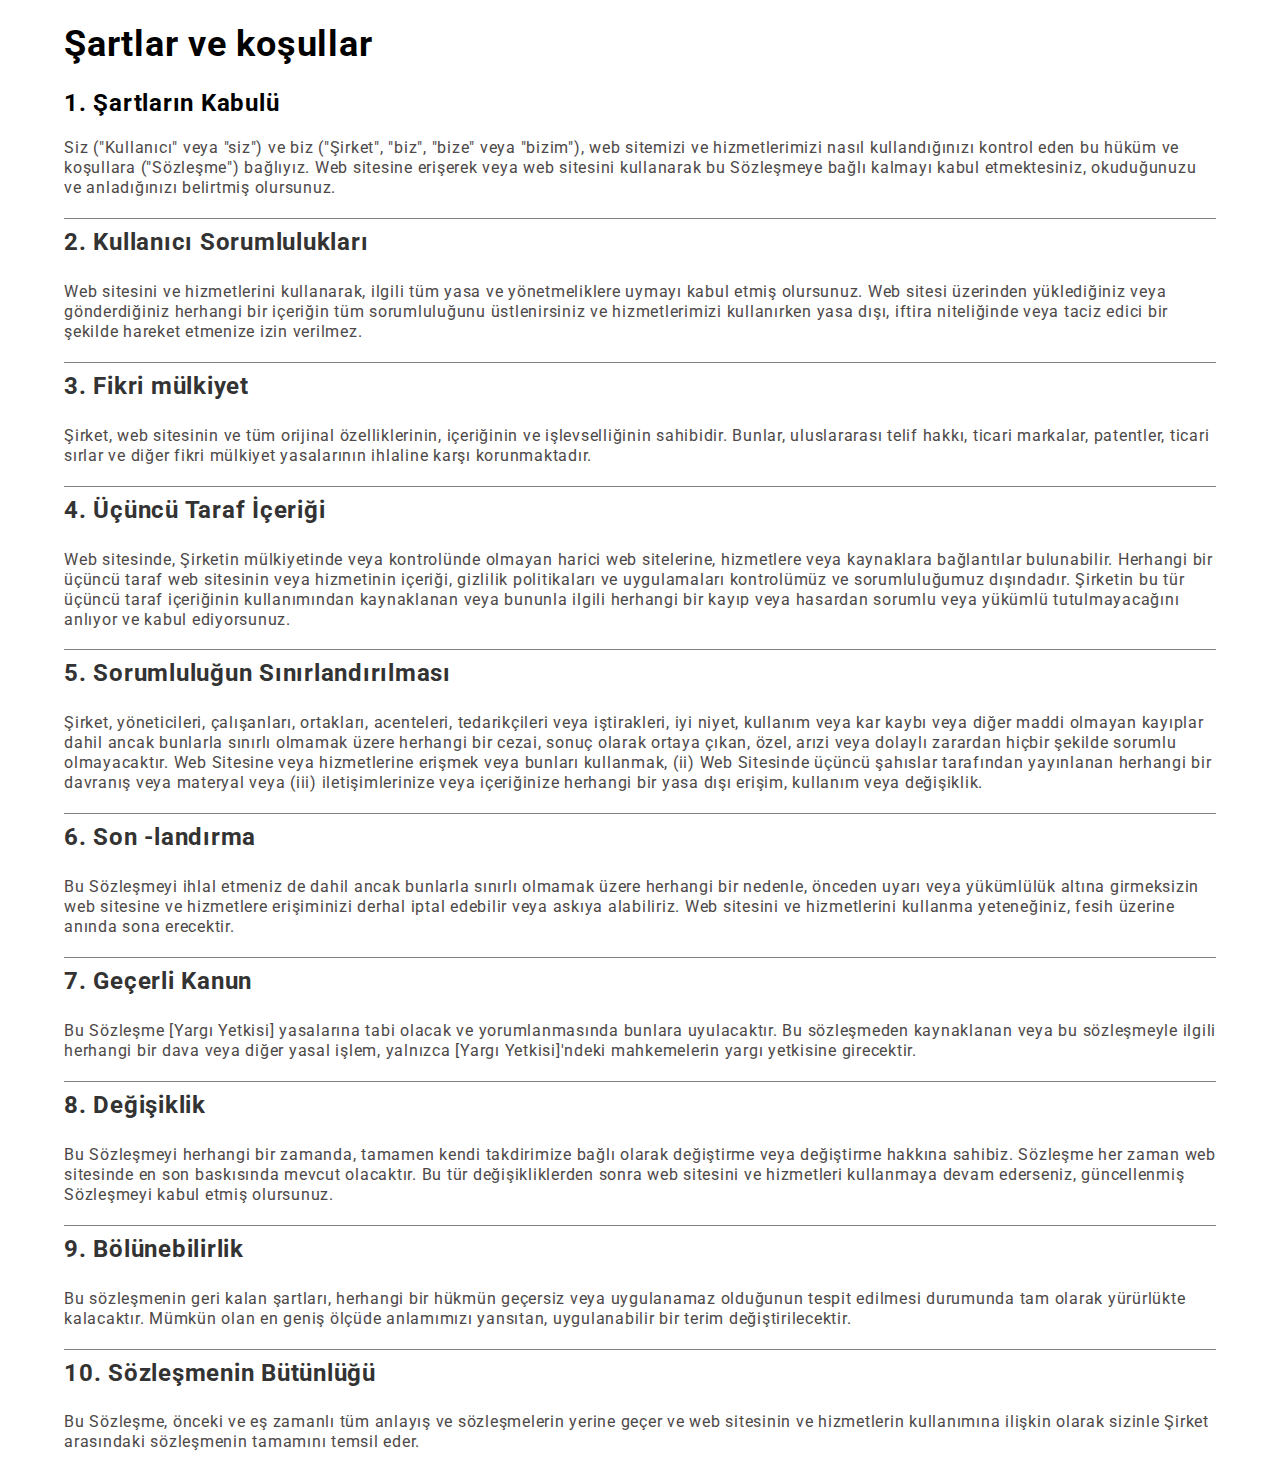
<file: terms.html>
<!DOCTYPE html>
<html>
<head>
  <meta charset="UTF-8">
  <title>Şartlar ve koşullar</title>
  <link rel="preconnect" href="https://fonts.googleapis.com">
  <link rel="preconnect" href="https://fonts.gstatic.com" crossorigin>
  <link href="https://fonts.googleapis.com/css2?family=Roboto:ital,wght@0,100;0,300;0,400;0,500;0,700;0,900;1,100;1,300;1,400;1,500;1,700;1,900&display=swap" 
    rel="stylesheet">

    <style>
      body {
        font-family: "Roboto", serif;
        letter-spacing: 0.75px;
        line-height: 1.25;
        margin: auto;
        width: 90%;
        padding: 0;
      }
      h1 {
        font-size: 2.25rem;
        line-height: 2.5rem;
      }
      h2:not(:first-of-type) {
        color: #333;
        border-top: 1px solid gray;
        padding-top: 0.5rem;
        padding-bottom: 5px;
      }
      p {
        color: #4d4848;
      }
    </style>
</head>
<body>
  <h1>Şartlar ve koşullar</h1>
  <h2>1. Şartların Kabulü</h2>
  <p>
    Siz ("Kullanıcı" veya "siz") ve biz ("Şirket", "biz", "bize" veya "bizim"), web sitemizi ve hizmetlerimizi nasıl kullandığınızı kontrol eden bu hüküm ve koşullara ("Sözleşme") bağlıyız. Web sitesine erişerek veya web sitesini kullanarak bu Sözleşmeye bağlı kalmayı kabul etmektesiniz, okuduğunuzu ve anladığınızı belirtmiş olursunuz.


  </p>
  <h2>2. Kullanıcı Sorumlulukları</h2>
  <p>
    Web sitesini ve hizmetlerini kullanarak, ilgili tüm yasa ve yönetmeliklere uymayı kabul etmiş olursunuz. Web sitesi üzerinden yüklediğiniz veya gönderdiğiniz herhangi bir içeriğin tüm sorumluluğunu üstlenirsiniz ve hizmetlerimizi kullanırken yasa dışı, iftira niteliğinde veya taciz edici bir şekilde hareket etmenize izin verilmez.

  </p>
  <h2>3. Fikri mülkiyet</h2>
  <p>
    Şirket, web sitesinin ve tüm orijinal özelliklerinin, içeriğinin ve işlevselliğinin sahibidir. Bunlar, uluslararası telif hakkı, ticari markalar, patentler, ticari sırlar ve diğer fikri mülkiyet yasalarının ihlaline karşı korunmaktadır.

  </p>
  <h2>4. Üçüncü Taraf İçeriği</h2>
  <p>
    Web sitesinde, Şirketin mülkiyetinde veya kontrolünde olmayan harici web sitelerine, hizmetlere veya kaynaklara bağlantılar bulunabilir. Herhangi bir üçüncü taraf web sitesinin veya hizmetinin içeriği, gizlilik politikaları ve uygulamaları kontrolümüz ve sorumluluğumuz dışındadır. Şirketin bu tür üçüncü taraf içeriğinin kullanımından kaynaklanan veya bununla ilgili herhangi bir kayıp veya hasardan sorumlu veya yükümlü tutulmayacağını anlıyor ve kabul ediyorsunuz.

  </p>
  <h2>5. Sorumluluğun Sınırlandırılması</h2>
  <p>
    Şirket, yöneticileri, çalışanları, ortakları, acenteleri, tedarikçileri veya iştirakleri, iyi niyet, kullanım veya kar kaybı veya diğer maddi olmayan kayıplar dahil ancak bunlarla sınırlı olmamak üzere herhangi bir cezai, sonuç olarak ortaya çıkan, özel, arızi veya dolaylı zarardan hiçbir şekilde sorumlu olmayacaktır.

    Web Sitesine veya hizmetlerine erişmek veya bunları kullanmak, (ii) Web Sitesinde üçüncü şahıslar tarafından yayınlanan herhangi bir davranış veya materyal veya (iii) iletişimlerinize veya içeriğinize herhangi bir yasa dışı erişim, kullanım veya değişiklik.

  </p>
  <h2>6. Son -landırma</h2>
  <p>
    Bu Sözleşmeyi ihlal etmeniz de dahil ancak bunlarla sınırlı olmamak üzere herhangi bir nedenle, önceden uyarı veya yükümlülük altına girmeksizin web sitesine ve hizmetlere erişiminizi derhal iptal edebilir veya askıya alabiliriz. Web sitesini ve hizmetlerini kullanma yeteneğiniz, fesih üzerine anında sona erecektir.


  </p>
  <h2>7. Geçerli Kanun</h2>
  <p>
    Bu Sözleşme [Yargı Yetkisi] yasalarına tabi olacak ve yorumlanmasında bunlara uyulacaktır. Bu sözleşmeden kaynaklanan veya bu sözleşmeyle ilgili herhangi bir dava veya diğer yasal işlem, yalnızca [Yargı Yetkisi]'ndeki mahkemelerin yargı yetkisine girecektir.


  </p>
  <h2>8. Değişiklik</h2>
  <p>
    Bu Sözleşmeyi herhangi bir zamanda, tamamen kendi takdirimize bağlı olarak değiştirme veya değiştirme hakkına sahibiz. Sözleşme her zaman web sitesinde en son baskısında mevcut olacaktır. Bu tür değişikliklerden sonra web sitesini ve hizmetleri kullanmaya devam ederseniz, güncellenmiş Sözleşmeyi kabul etmiş olursunuz.


  </p>
  <h2>9. Bölünebilirlik</h2>
  <p>
    Bu sözleşmenin geri kalan şartları, herhangi bir hükmün geçersiz veya uygulanamaz olduğunun tespit edilmesi durumunda tam olarak yürürlükte kalacaktır. Mümkün olan en geniş ölçüde anlamımızı yansıtan, uygulanabilir bir terim değiştirilecektir.


  </p>
  <h2>10. Sözleşmenin Bütünlüğü</h2>
  <p>
    Bu Sözleşme, önceki ve eş zamanlı tüm anlayış ve sözleşmelerin yerine geçer ve web sitesinin ve hizmetlerin kullanımına ilişkin olarak sizinle Şirket arasındaki sözleşmenin tamamını temsil eder.

  </p>
</body>
</html>
</file>
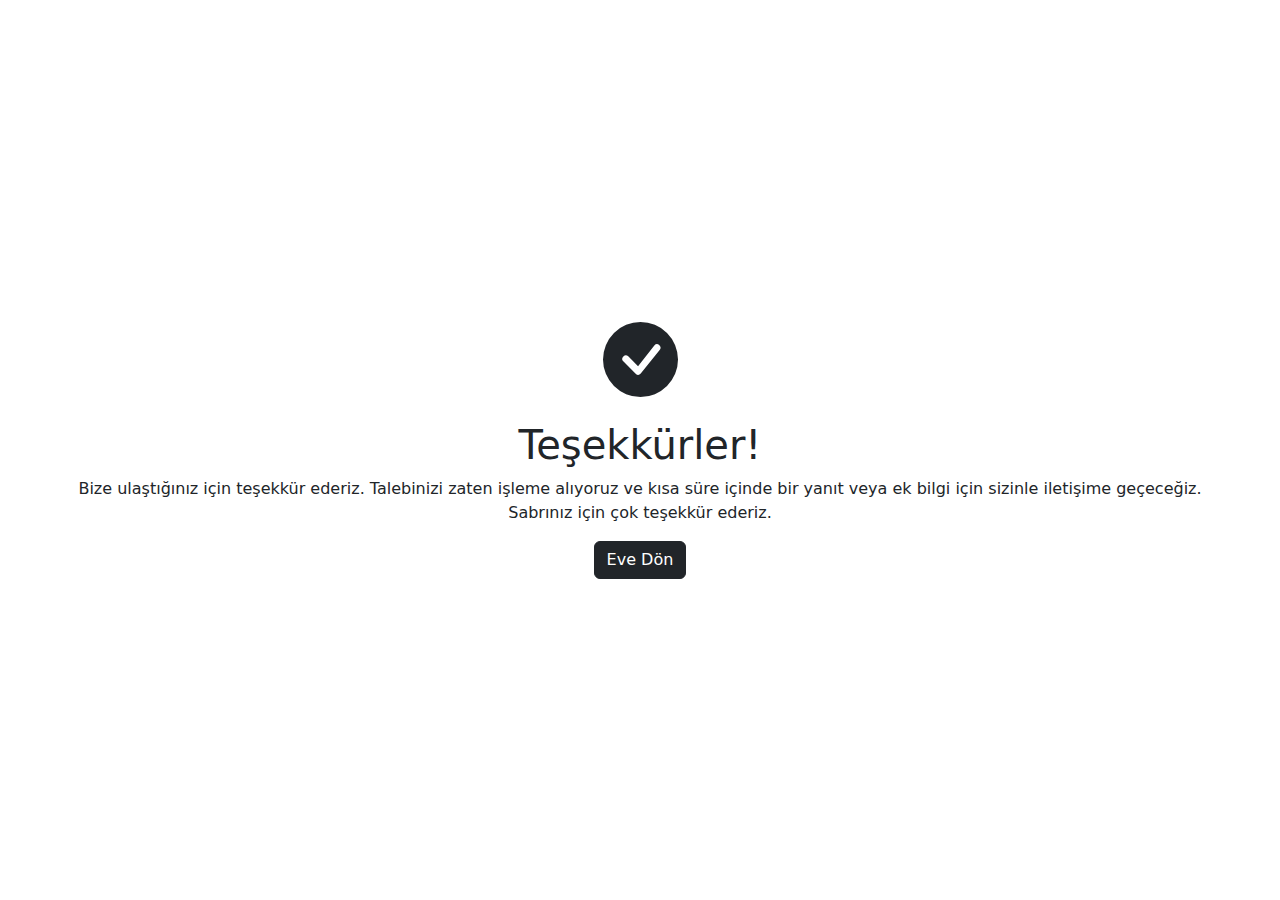
<file: thankyou.html>
<!DOCTYPE html>
<html lang="tr">

    <head>
        <meta charset="UTF-8">
        <meta http-equiv="X-UA-Compatible" content="IE=edge">
        <meta name="viewport" content="width=device-width, initial-scale=1.0">
        <title>Teşekkürler</title>
        <link href="https://cdn.jsdelivr.net/npm/bootstrap@5.2.0/dist/css/bootstrap.min.css" rel="stylesheet">
    </head>

    <body>
        <div class="vh-100 d-flex justify-content-center align-items-center">
            <div>
                <div class="mb-4 text-center">
                    <svg xmlns="http://www.w3.org/2000/svg" width="75" height="75" fill="currentColor" viewBox="0 0 16 16">
                        <path d="M16 8A8 8 0 1 1 0 8a8 8 0 0 1 16 0zm-3.97-3.03a.75.75 0 0 0-1.08.022L7.477 9.417 5.384 7.323a.75.75 0 0 0-1.06 1.06L6.97 11.03a.75.75 0 0 0 1.079-.02l3.992-4.99a.75.75 0 0 0-.01-1.05z" />
                    </svg>
                    
                </div>
                <div class="text-center">
                    <h1>Teşekkürler!</h1>
                    <p>Bize ulaştığınız için teşekkür ederiz. Talebinizi zaten işleme alıyoruz ve kısa süre içinde bir yanıt veya ek bilgi için sizinle iletişime geçeceğiz. <br>Sabrınız için çok teşekkür ederiz. </p>
                    <a class="btn btn-primary" style="background-color: #212529; border-color: #212529;" href="index.html">Eve Dön</a>
                </div>
            </div>
    </body>

</html>
</file>
<file: css/style.css>
:root {
    --primary: #7EBC12;
    --secondary: #FF0F10;
    --light: #F2F2F2;
    --dark: #1D2833;
}

html {
    scroll-behavior: smooth;
}
body{
    font-family: 'Russo One', sans-serif;
}@media (min-width:1400px) {

  .container,
  .container-lg,
  .container-md,
  .container-sm,
  .container-xl,
  .container-xxl {
    max-width: 100% !important
  }
}
#spinner {
    opacity: 0;
    visibility: hidden;
    transition: opacity .5s ease-out, visibility 0s linear .5s;
    z-index: 99999;
}

#spinner.show {
    transition: opacity .5s ease-out, visibility 0s linear 0s;
    visibility: visible;
    opacity: 1;
}

.back-to-top {
    position: fixed;
    display: none;
    right: 45px;
    bottom: 45px;
    z-index: 99;
}

h1,
h2,
.fw-bold {
    font-weight: 700 !important;
}

h3,
h4,
.fw-semi-bold {
    font-weight: 600 !important;
}

h5,
h6,
.fw-medium {
    font-weight: 500 !important;
}

.btn {
    font-family: 'Montserrat', sans-serif;
    font-weight: 500;
    transition: .5s;
}

.btn.btn-primary,
.btn.btn-secondary {
    color: #FFFFFF;
}

.btn-square {
    width: 38px;
    height: 38px;
}

.btn-sm-square {
    width: 32px;
    height: 32px;
}

.btn-lg-square {
    width: 48px;
    height: 48px;
}

.btn-square,
.btn-sm-square,
.btn-lg-square {
    padding: 0;
    display: flex;
    align-items: center;
    justify-content: center;
    font-weight: normal;
    border-radius: 8px;
}

.navbar-light .navbar-nav .nav-link {
    position: relative;
    margin-left: 25px;
    padding: 35px 0;
    font-size: 15px;

    color: #FFFFFF !important;
    text-transform: uppercase;
    font-weight: 500;
    outline: none;
    transition: .5s;
}

.sticky-top.navbar-light .navbar-nav .nav-link {
    padding: 20px 0;
    color: var(--dark) !important;
}

.navbar-light .navbar-nav .nav-link:hover,
.navbar-light .navbar-nav .nav-link.active {
    color: var(--secondary) !important;
}

.navbar-light .navbar-brand h1 {
    color: #FFFFFF;
}

.navbar-light .navbar-brand img {
    max-height: 60px;
    transition: .5s;
}

.sticky-top.navbar-light .navbar-brand img {
    max-height: 45px;
}

@media (max-width: 991.98px) {
    .sticky-top.navbar-light {
        position: relative;
        background: #FFFFFF;
    }

    .navbar-light .navbar-collapse {
        margin-top: 15px;
        border-top: 1px solid #DDDDDD;
    }

    .navbar-light .navbar-nav .nav-link,
    .sticky-top.navbar-light .navbar-nav .nav-link {
        padding: 10px 0;
        margin-left: 0;
        color: var(--dark) !important;
    }

    .navbar-light .navbar-brand h1 {
        color: var(--primary);
    }

    .navbar-light .navbar-brand img {
        max-height: 45px;
    }
}

@media (min-width: 992px) {
    .navbar-light {
        position: absolute;
        width: 100%;
        top: 0;
        left: 0;
        z-index: 999;
    }

    .sticky-top.navbar-light {
        position: fixed;
        background: #FFFFFF;
    }

    .sticky-top.navbar-light .navbar-brand h1 {
        color: var(--primary);
    }
}

.hero-header {}

.breadcrumb-item+.breadcrumb-item::before {
    color: rgba(255, 255, 255, .5);
}

.section-title::before {
    position: absolute;
    content: "";
    width: 60px;
    height: 11px;
    bottom: 0;
    left: 0;
    border-top: 1px solid #5A5A5A;
    border-bottom: 1px solid #5A5A5A;
}

.section-title::after {
    position: absolute;
    content: "";
    width: 90px;
    height: 1px;
    bottom: 5px;
    left: 0;
    background: var(--primary);
}

.section-title.text-center::before {
    left: 50%;
    margin-left: -30px;
}

.section-title.text-center::after {
    width: 120px;
    left: 50%;
    margin-left: -60px;
}

.domain {
    background: url(../img/bg-domain.png) center center no-repeat;
    background-size: contain;
}

@media (min-width: 992px) {
    .comparison::after {
        position: absolute;
        content: "";
        width: 1px;
        top: 56px;
        bottom: 20px;
        left: 50%;
        background: #DDDDDD;
    }
}

.testimonial-carousel .owl-item .testimonial-item,
.testimonial-carousel .owl-item.center .testimonial-item * {
    transition: .5s;
}

.testimonial-carousel .owl-item.center .testimonial-item {
    background: var(--primary) !important;
    border-color: var(--secondary) !important;
}

.testimonial-carousel .owl-item.center .testimonial-item .position-absolute {
    background: var(--secondary) !important;
}

.testimonial-carousel .owl-item.center .testimonial-item * {
    color: #FFFFFF;
}

.testimonial-carousel .owl-item.center .testimonial-item h6 {
    color: var(--dark) !important;
}

.testimonial-carousel .owl-dots {
    display: flex;
    align-items: flex-end;
    justify-content: center;
}

.testimonial-carousel .owl-dot {
    position: relative;
    display: inline-block;
    margin: 0 5px;
    width: 15px;
    height: 15px;
    background: #ffcc00 !important;
    border-radius: 15px;
    transition: .5s;
}

.testimonial-carousel .owl-dot.active {
    width: 30px;
    background: var(--primary);
}

.team-item,
.team-item .bg-primary,
.team-item .bg-primary i {
    transition: .5s;
}

.team-item:hover {
    border-color: var(--secondary) !important;
}

.team-item:hover .bg-primary {
    background: var(--secondary) !important;
}

.team-item:hover .bg-primary i {
    color: var(--secondary) !important;
}

.cookie-banner {

    position: fixed;

    bottom: 20px;

    left: 50%;

    transform: translateX(-50%);

    background: rgba(0, 0, 0, 0.9);

    color: white;

    padding: 15px 20px;

    border-radius: 8px;

    box-shadow: 0px 4px 10px rgba(0, 0, 0, 0.3);

    display: flex;

    align-items: center;

    justify-content: space-between;

    gap: 15px;

    max-width: 80%;

    z-index: 9999;

}



.cookie-banner p {

    margin: 0;

    font-size: 14px;

    flex-grow: 1;

}



.cookie-banner a {

    color: #f8d210;

    text-decoration: underline;

}



.cookie-buttons {

    display: flex;

    gap: 10px;

}



.cookie-buttons button {

    background: #f8d210;

    border: none;

    color: black;

    padding: 8px 15px;

    font-size: 14px;

    border-radius: 5px;

    cursor: pointer;

    transition: 0.3s;

}



.cookie-buttons button:hover {

    background: #e0be0b;

}



#decline-cookies {

    background: #ff4d4d;

    color: white;

}



#decline-cookies:hover {

    background: #d43f3f;

}

.footer {}

.footer p {
    font-size: 15px;
}

.footer .btn.btn-social {
    margin-right: 5px;
    width: 35px;
    height: 35px;
    display: flex;
    align-items: center;
    justify-content: center;
    color: var(--light);
    border: 1px solid #FFFFFF;
    border-radius: 35px;
    transition: .3s;
}

.footer .btn.btn-social:hover {
    color: var(--primary);
}

.footer .btn.btn-link {
    display: block;
    margin-bottom: 5px;
    padding: 0;
    text-align: left;
    color: #FFFFFF;
    font-size: 15px;
    font-weight: normal;
    transition: .3s;
}

.footer .btn.btn-link::before {
    position: relative;
    content: "\f105";
    font-family: "Font Awesome 5 Free";
    font-weight: 900;
    margin-right: 10px;
}

.footer .btn.btn-link:hover {
    letter-spacing: 1px;
    box-shadow: none;
}

.footer .copyright {
    padding: 25px 0;
    font-size: 15px;
    border-top: 1px solid rgba(256, 256, 256, .3);
}

.footer .copyright a {
    color: var(--light);
}

.footer .footer-menu a {
    margin-right: 15px;
    padding-right: 15px;
    border-right: 1px solid rgba(255, 255, 255, .3);
}

.footer .footer-menu a:last-child {
    margin-right: 0;
    padding-right: 0;
    border-right: none;
}
















.hero-header {
    background: linear-gradient(135deg, #0a0f24, #1e3c72, #4a148c);
    position: relative;
    padding: 80px 0;
}

.hero-header::before {
    content: "";
    position: absolute;
    top: 0;
    left: 0;
    width: 100%;
    height: 100%;
    background: rgba(0, 0, 0, 0.4);
}

.hero-header h1 {
 
    font-size: 50px;
    color: #ffcc00; 
    text-shadow: 2px 2px 10px rgba(255, 215, 0, 0.8);
    position: relative;
}

.hero-header p {
    font-size: 18px;
    color: #f8f8f2;
    text-shadow: 1px 1px 5px rgba(255, 255, 255, 0.3);
    position: relative;
}

.btn-store {
    font-size: 18px;
    padding: 12px 25px;
    border-radius: 10px;
    transition: transform 0.2s ease-in-out;
    position: relative;
}

.btn-store:hover {
    transform: scale(1.1);
}

.btn-appstore {
    background: #000;
    color: #fff;
   
    height: 54px;
    width: 192px;
}

.btn-googleplay {
    width: 192px;
    height: 54px;
    background: #34a853;
    color: #fff;
}

.game-image {
    max-width: 100%;
    height:500px;
    object-fit: cover;
    border-radius: 15px;
    box-shadow: 0px 0px 20px rgba(255, 215, 0, 0.8);
    position: relative;
}
.about-section {
    background: linear-gradient(135deg, #0a0f24, #1e3c72, #4a148c);
    padding: 80px 0;
    color: #fff;
}

.section-title h1 {

    font-size: 45px;
    color: #ffcc00;
    text-shadow: 2px 2px 10px rgba(255, 215, 0, 0.8);
}

.about-text {
    font-size: 18px;
    color: #f8f8f2;
    text-shadow: 1px 1px 5px rgba(255, 255, 255, 0.3);
}

.stat-box {
    background: rgba(255, 255, 255, 0.1);
    border-radius: 10px;
    text-align: center;
    padding: 20px;
    transition: transform 0.2s ease-in-out;
}

.stat-box:hover {
    transform: scale(1.1);
}

.stat-box i {
    font-size: 40px;
    color: #ffcc00;
}

.stat-box h2 {
    font-size: 30px;
    margin: 10px 0;
    color: #fff;
}

.game-image {
    max-width: 100%;
    border-radius: 15px;
    box-shadow: 0px 0px 20px rgba(255, 215, 0, 0.8);
}
.features-section {
    background: linear-gradient(135deg, #1b1f3a, #3a2d6d, #6e1b6b);
    padding: 80px 0;
    color: #fff;
}

.section-title h1 {
   
    font-size: 45px;
    color: #ffcc00;
    text-shadow: 2px 2px 10px rgba(255, 215, 0, 0.8);
}

.comparison h3 {
    font-size: 28px;
    color: #ffcc00;
    text-shadow: 1px 1px 10px rgba(255, 200, 0, 0.7);
}

.feature-box {
    background: rgba(255, 255, 255, 0.1);
    border-radius: 10px;
    text-align: center;
    padding: 20px;
    transition: transform 0.2s ease-in-out;
}

.feature-box:hover {
    transform: scale(1.1);
}

.feature-box i {
    font-size: 40px;
    color: #ffcc00;
}

.feature-box h5 {
    font-size: 20px;
    margin-top: 10px;
    color: #fff;
}

.game-image {
    max-width: 100%;
    border-radius: 15px;
    box-shadow: 0px 0px 20px rgba(255, 215, 0, 0.8);
}
.owl-carousel .owl-item img{
    width: 90px;
    height: 90px;
    border-radius: 50%;
}

.testimonials-section {
    background: linear-gradient(135deg, #1b1f3a, #3a2d6d, #6e1b6b);
    padding: 80px 0;
    color: #fff;
}

.testimonial-item {
    background: rgba(255, 255, 255, 0.1);
    border-top: 5px solid #ffcc00;
    border-radius: 10px;
    padding: 20px;
    transition: transform 0.2s ease-in-out;
}

.testimonial-item:hover {
    transform: scale(1.05);
}

.testimonial-item i {
    font-size: 20px;
    color: #ffcc00;
}

.testimonial-item p {
    font-size: 18px;
    font-style: italic;
    color: #f8f8f2;
}

.testimonial-item img {
    width: 80px;
    height: 80px;
    object-fit: cover;
}

.testimonial-item h6 {
    font-size: 18px;
    color: #ffcc00;
}

.testimonial-item small {
    font-size: 14px;
    color: #ccc;
}
.why-play-section {
    background: linear-gradient(135deg, #1b1f3a, #3a2d6d, #6e1b6b);
    padding: 80px 0;
    color: #fff;
}

.why-play-title {
    font-family: 'Creepster', cursive;
    font-size: 45px;
    color: #ffcc00;
    text-shadow: 2px 2px 10px rgba(255, 215, 0, 0.8);
}

.why-play-text {
    font-size: 18px;
    color: #f8f8f2;
    text-shadow: 1px 1px 5px rgba(255, 255, 255, 0.3);
    line-height: 1.6;
}

.game-image {
    max-width: 100%;
    border-radius: 15px;
    box-shadow: 0px 0px 20px rgba(255, 215, 0, 0.8);
}

.btn-explore {
    display: inline-block;
    background: #ffcc00;
    color: #1b1f3a;
    font-size: 18px;
    padding: 12px 25px;
    border-radius: 10px;
    transition: transform 0.2s ease-in-out;
    text-decoration: none;
    font-weight: bold;
}

.btn-explore:hover {
    transform: scale(1.1);
    background: #e6b800;
}
.footer {
    background: linear-gradient(135deg, #1b1f3a, #3a2d6d, #6e1b6b);
    color: #fff;
    padding: 60px 0;
}

.footer h5 {
    font-size: 22px;
    color: #ffcc00;
    margin-bottom: 20px;
}

.footer a {
    display: block;
    color: #f8f8f8;
    font-size: 18px;
    margin-bottom: 8px;
    text-decoration: none;
    transition: color 0.3s ease;
}

.footer a:hover {
    color: #ffcc00;
}

.footer-form {
    background: rgba(255, 255, 255, 0.1);
    padding: 30px;
    border-radius: 10px;
}

.footer-form input,
.footer-form textarea {
    width: 100%;
    padding: 10px;
    border: none;
    border-radius: 5px;
    margin-bottom: 10px;
}

.footer-form button {
    width: 100%;
    background: #ffcc00;
    color: #1b1f3a;
    font-size: 18px;
    padding: 10px;
    border: none;
    border-radius: 5px;
    font-weight: bold;
    transition: transform 0.2s ease-in-out;
}

.footer-form button:hover {
    transform: scale(1.05);
    background: #e6b800;
}

.copyright {
    text-align: center;
    padding-top: 20px;
    font-size: 16px;
    color: #ccc;
}

.copyright a {
    color: #ffcc00;
    text-decoration: none;
}
.download-section {
    background: linear-gradient(135deg, #1b1f3a, #3a2d6d, #6e1b6b);
    padding: 80px 0;
    text-align: center;
    color: #fff;
}

.download-title {
    font-family: 'Creepster', cursive;
    font-size: 45px;
    color: #ffcc00;
    text-shadow: 2px 2px 10px rgba(255, 215, 0, 0.8);
    margin-bottom: 20px;
}

.server-image {
    max-width: 80%;
    border-radius: 15px;
    box-shadow: 0px 0px 20px rgba(255, 215, 0, 0.8);
    margin-bottom: 20px;
}

.btn-download {
    display: inline-flex;
    align-items: center;
    justify-content: center;
    background: #ffcc00;
    color: #1b1f3a;
    font-size: 18px;
    padding: 12px 25px;
    border-radius: 10px;
    margin: 10px;
    text-decoration: none;
    font-weight: bold;
    transition: transform 0.2s ease-in-out;
}

.btn-download:hover {
    transform: scale(1.1);
    background: #e6b800;
}

.btn-download i {
    font-size: 22px;
    margin-right: 10px;
}
.navbar {
    background: linear-gradient(135deg, #1b1f3a, #3a2d6d, #6e1b6b);
    padding: 15px 20px !important;
    box-shadow: 0px 4px 10px rgba(255, 215, 0, 0.3);
}

.navbar-brand h1 {
    
    font-size: 32px;
    color: #ffcc00;
    text-shadow: 2px 2px 10px rgba(255, 215, 0, 0.8);
}

.navbar-nav .nav-item {
    margin-left: 20px;
}

.navbar-nav .nav-link {
    color: #ffcc00;
    font-size: 18px;
    font-weight: bold;
    transition: color 0.3s ease;
}

.navbar-nav .nav-link:hover,
.navbar-nav .nav-link.active {
    color: #fff;
    text-shadow: 0px 0px 10px rgba(255, 255, 255, 0.8);
}

.navbar-toggler {
    border: none;
    color: #ffcc00;
}

.navbar-toggler:focus {
    outline: none;
}
</file>
